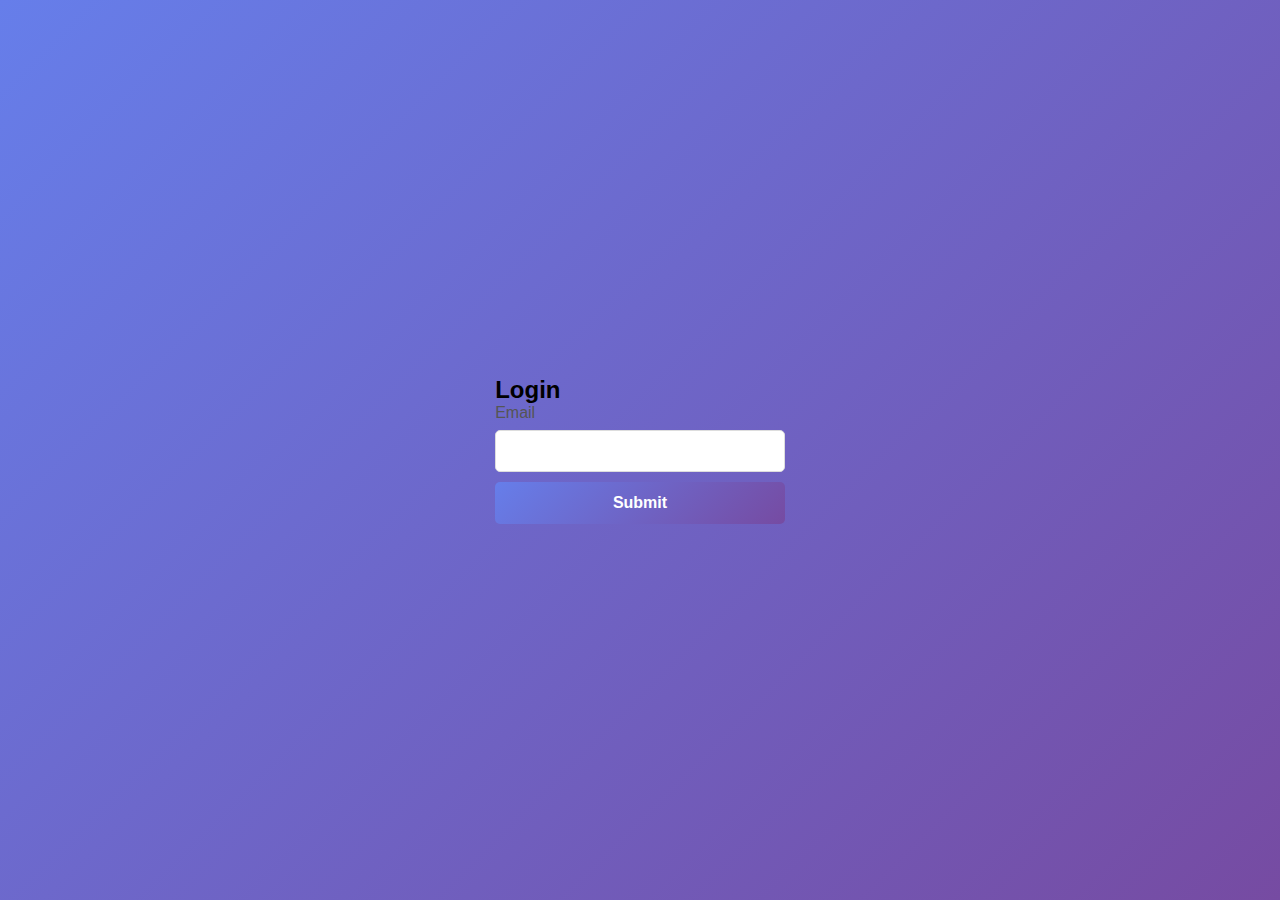
<file: ActivityLogin/index.html>
<!DOCTYPE html>
<html lang="en">
<head>
    <meta charset="UTF-8">
    <meta name="viewport" content="width=device-width, initial-scale=1.0">
    <title>Document</title>
    <link rel="stylesheet" href="style.css">
</head>
<body>
    <main class="container">
        <form id="loginForm" novalidate>
            <h2>Login</h2>
            <label for="email">Email</label>
            <input type="text" id="email" name="email" autocomplete="email" required>
            <button type="submit" onclick="validate()">Submit</button>
        </form>
    </main>

<script src="index.js"></script>    
</body>
</html>
</file>
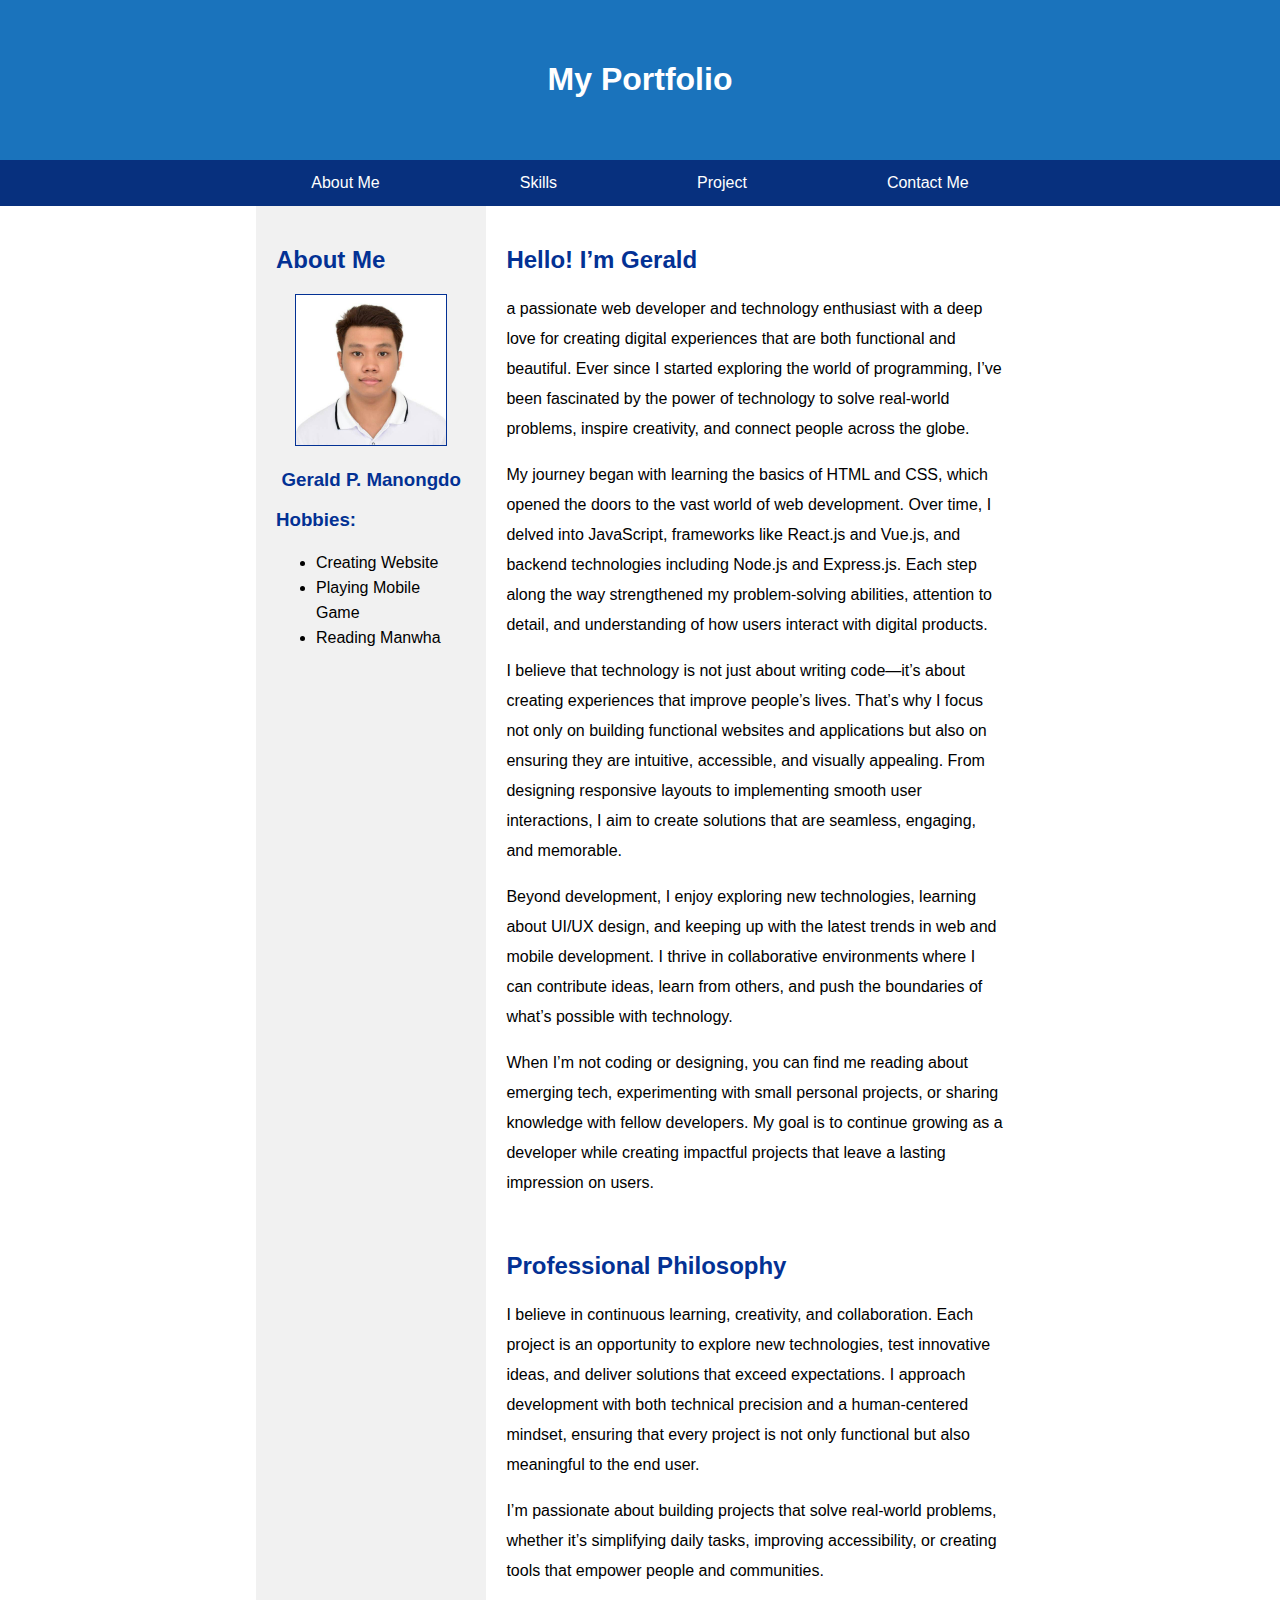
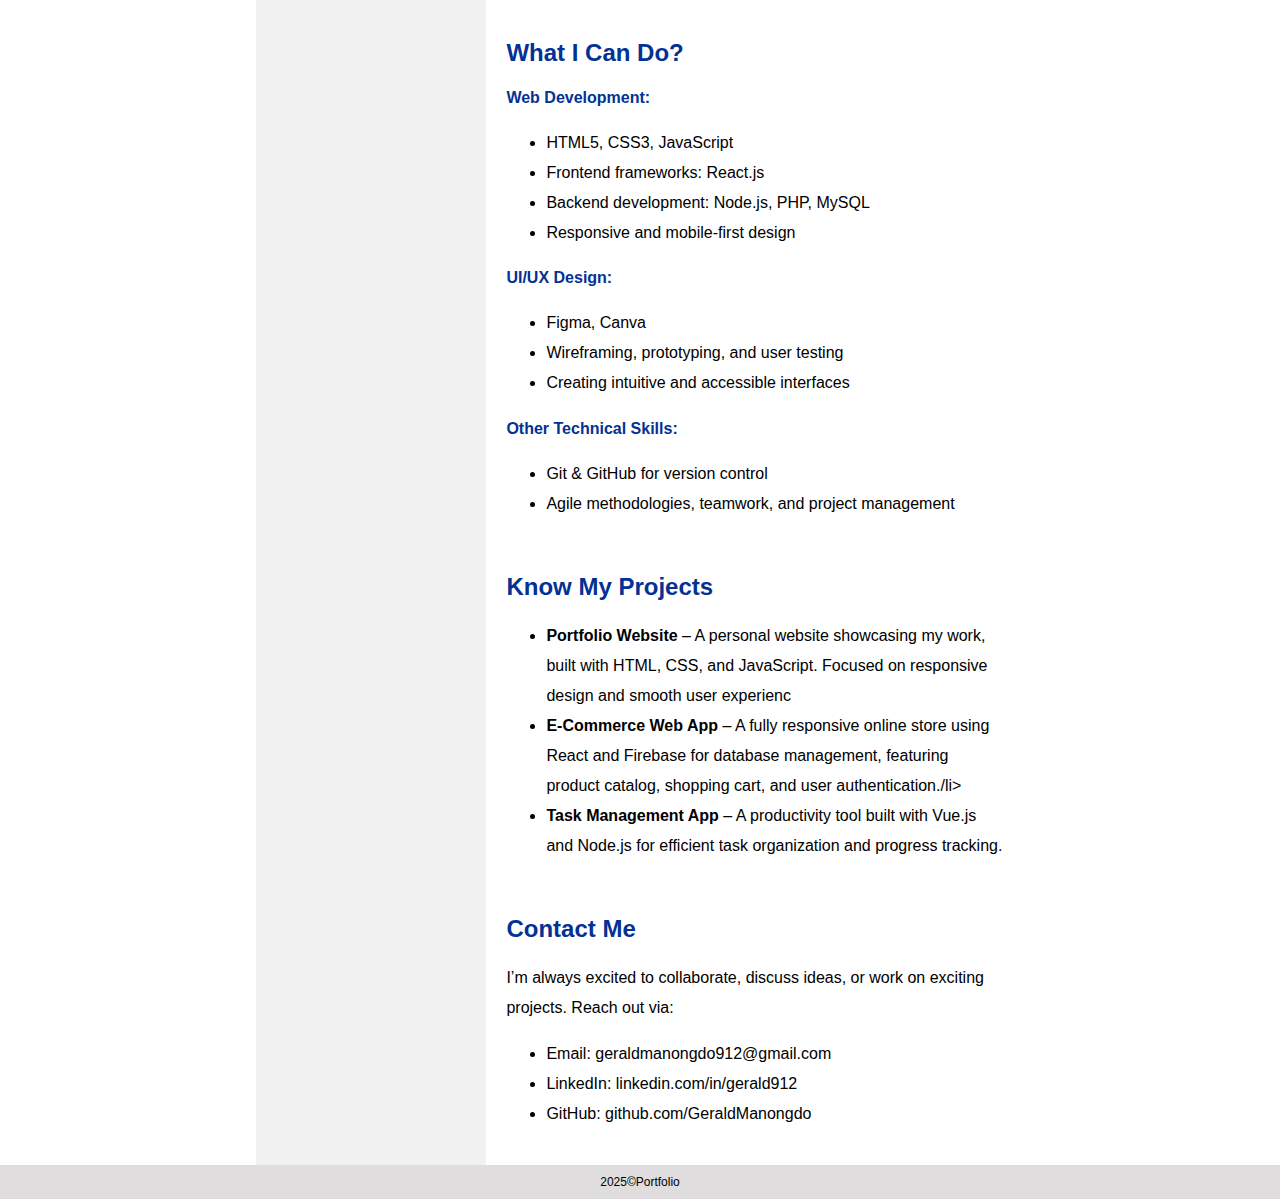
<file: W3Portfolio-main/index.html>
<!DOCTYPE html>
<html>
<head>
<title>Page Title</title>
<meta charset="UTF-8">
<meta name="viewport" content="width=device-width, initial-scale=1">
<link rel="stylesheet" href="style.css">
</head>
<body>


<!-- Header -->
<header>
  <h1>My Portfolio</h1>
</header>

<!-- Navigation Bar -->
<div class="navbar">
  <a href="#about">About Me</a>
  <a href="#skill">Skills</a>
  <a href="#project">Project</a>
  <a href="#contact">Contact Me</a>
</div>

<!-- Content Container -->
<div class="container">
  <div class="side">
    <h2 style="text-align: start;">About Me</h2>
    <img src="Image/Me.jpg" alt="" srcset="" style="width: 80%;text-align: center;">
    <h3>Gerald P. Manongdo</h3>
    <h3 style="text-align: start;">Hobbies:</h3>
    <ul style="text-align: start;line-height: 25px;">
        <li>Creating Website</li>
        <li>Playing Mobile Game</li>
        <li>Reading Manwha</li>
    </ul>
  </div>
  <div class="main">
    <h2 id="about">Hello! I’m Gerald</h2>
    <p>a passionate web developer and technology enthusiast with a deep love for creating digital experiences that are both functional and beautiful. Ever since I started exploring the world of programming, I’ve been fascinated by the power of technology to solve real-world problems, inspire creativity, and connect people across the globe.</p>
    <p>My journey began with learning the basics of HTML and CSS, which opened the doors to the vast world of web development. Over time, I delved into JavaScript, frameworks like React.js and Vue.js, and backend technologies including Node.js and Express.js. Each step along the way strengthened my problem-solving abilities, attention to detail, and understanding of how users interact with digital products.</p>
    <p>I believe that technology is not just about writing code—it’s about creating experiences that improve people’s lives. That’s why I focus not only on building functional websites and applications but also on ensuring they are intuitive, accessible, and visually appealing. From designing responsive layouts to implementing smooth user interactions, I aim to create solutions that are seamless, engaging, and memorable.</p>
    <p>Beyond development, I enjoy exploring new technologies, learning about UI/UX design, and keeping up with the latest trends in web and mobile development. I thrive in collaborative environments where I can contribute ideas, learn from others, and push the boundaries of what’s possible with technology.</p>
    <p>When I’m not coding or designing, you can find me reading about emerging tech, experimenting with small personal projects, or sharing knowledge with fellow developers. My goal is to continue growing as a developer while creating impactful projects that leave a lasting impression on users.</p>
    <br>
    <h2>Professional Philosophy</h2>
    <p>I believe in continuous learning, creativity, and collaboration. Each project is an opportunity to explore new technologies, test innovative ideas, and deliver solutions that exceed expectations. I approach development with both technical precision and a human-centered mindset, ensuring that every project is not only functional but also meaningful to the end user.</p>
    <p>I’m passionate about building projects that solve real-world problems, whether it’s simplifying daily tasks, improving accessibility, or creating tools that empower people and communities.</p>
    <br>
    <h2 id="skill">What I Can Do?</h2>
    <h4>Web Development:</h4>
    <ul>
        <li>HTML5, CSS3, JavaScript</li>
        <li>Frontend frameworks: React.js</li>
        <li>Backend development: Node.js, PHP, MySQL</li>
        <li>Responsive and mobile-first design</li>
    </ul>
    <h4>UI/UX Design:</h4>
    <ul>
        <li>Figma, Canva</li>
        <li>Wireframing, prototyping, and user testing</li>
        <li>Creating intuitive and accessible interfaces</li>
    </ul>
    <h4>Other Technical Skills:</h4>
    <ul>
        <li>Git & GitHub for version control</li>
        <li>Agile methodologies, teamwork, and project management</li>
    </ul>
    <br>
    <h2 id="project">Know My Projects</h2>
    <ul>
        <li><b>Portfolio Website</b> – A personal website showcasing my work, built with HTML, CSS, and JavaScript. Focused on responsive design and smooth user experienc</li>
        <li><b>E-Commerce Web App</b> – A fully responsive online store using React and Firebase for database management, featuring product catalog, shopping cart, and user authentication./li>
        <li><b>Task Management App</b> – A productivity tool built with Vue.js and Node.js for efficient task organization and progress tracking.</li>
    </ul>
    <br>
    <h2 id="contact">Contact Me</h2>
    <p>I’m always excited to collaborate, discuss ideas, or work on exciting projects. Reach out via:</p>
    <ul>
        <li>Email: geraldmanongdo912@gmail.com</li>
        <li>LinkedIn: linkedin.com/in/gerald912</li>
        <li>GitHub: github.com/GeraldManongdo</li>
    </ul>
  </div>
</div>

<!-- Footer -->
<footer>
  <span>2025&copy;Portfolio</span>
</footer>

</body>
</html>
</file>
<file: ActivityLogin/style.css>
* {
    margin: 0;
    padding: 0;
    box-sizing: border-box;
}

body {
    font-family: 'Segoe UI', Tahoma, Geneva, Verdana, sans-serif;
    background: linear-gradient(135deg, #667eea 0%, #764ba2 100%);
    min-height: 100vh;
    display: flex;
    justify-content: center;
    align-items: center;
}

.login-container {
    background: white;
    padding: 40px;
    border-radius: 10px;
    box-shadow: 0 10px 25px rgba(0, 0, 0, 0.2);
    width: 100%;
    max-width: 400px;
}

h1 {
    text-align: center;
    color: #333;
    margin-bottom: 30px;
    font-size: 28px;
}

.form-group {
    margin-bottom: 20px;
}

label {
    display: block;
    margin-bottom: 8px;
    color: #555;
    font-weight: 500;
}

input[type="text"],
input[type="email"],
input[type="password"] {
    width: 100%;
    padding: 12px;
    border: 1px solid #ddd;
    border-radius: 5px;
    font-size: 14px;
    transition: border-color 0.3s;
}

input[type="text"]:focus,
input[type="email"]:focus,
input[type="password"]:focus {
    outline: none;
    border-color: #667eea;
    box-shadow: 0 0 5px rgba(102, 126, 234, 0.1);
}

button {
    margin-top : 10px;
    width: 100%;
    padding: 12px;
    background: linear-gradient(135deg, #667eea 0%, #764ba2 100%);
    color: white;
    border: none;
    border-radius: 5px;
    font-size: 16px;
    font-weight: 600;
    cursor: pointer;
    transition: transform 0.2s;
}

button:hover {
    transform: translateY(-2px);
}

.footer-text {
    text-align: center;
    margin-top: 20px;
    color: #777;
    font-size: 14px;
}
</file>
<file: W3Portfolio-main/style.css>
* {
  box-sizing: border-box;
  scroll-behavior: smooth;
}

body {
  font-family: Arial;
  margin: 0;
}

/* Header */
header {
  padding: 40px;
  text-align: center;
  background: #1a73bc;
  color: white;
}

h2, h3, h4{
    color: rgb(3, 49, 148);
}
img{
  border:rgb(3, 49, 148) 1px solid;
}
ul{
  line-height: 30px;
}

/* Top navigation bar */
.navbar {
  display: flex;
  background-color: #07307e;
  justify-content: center;

}

/* Navigation bar links */
.navbar a {
  color: white;
  padding: 14px 30px;
  text-decoration: none;
  text-align: center;
  margin: 0px 40px;
}

/* Change color on hover */
.navbar a:hover {
  background-color: #ddd;
  color: rgb(3, 49, 148);
}

/* Column container */
.container {  
  display: flex;
  flex-wrap: wrap;
  margin:0px 20vw 0px 20vw;
}

/* Sidebar/left column */
.side {
  flex: 30%;
  background-color: #f1f1f1;
  padding: 20px;
  text-align: center;
}

/* Main column */
.main {
  flex: 70%;
  background-color: white;
  padding: 20px;
}

.main p{
  line-height: 30px;
}

/* Fake image, just for this example */

/* Footer */
footer {
    background-color: #dfdddd;
    font-size: 12px;
    padding: 10px;
  text-align: center;
  word-spacing: 5px;
}

/* Responsive layout - when the screen is less than 700px wide, make the two columns stack on top of each other instead of next to each other */
@media screen and (max-width: 950px) {
  .container {   
    flex-direction: column;
  }

  .container {  
    margin:0px;
  }
}


@media screen and (max-width: 700px) {
  .navbar a {
    margin: 0px ;
  }
}
</file>
